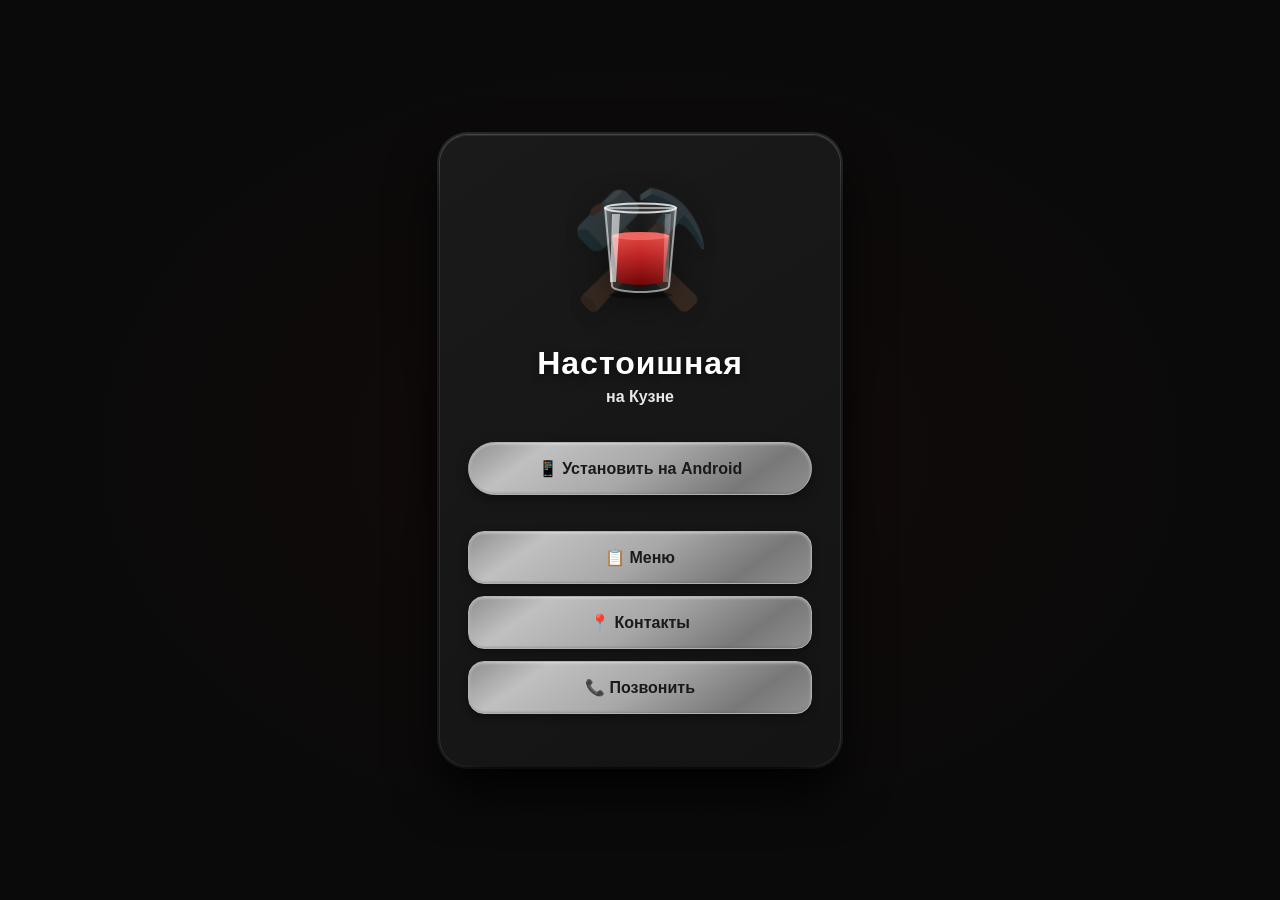
<file: index.html>
<!DOCTYPE html>
<html lang="ru">
<head>
    <meta charset="UTF-8">
    <meta name="viewport" content="width=device-width, initial-scale=1.0">
    <title>Настоишная</title>
    <link rel="manifest" href="manifest.json">
    <meta name="theme-color" content="#696969">
    <meta name="apple-mobile-web-app-capable" content="yes">
    <meta name="apple-mobile-web-app-status-bar-style" content="black-translucent">
    <link rel="apple-touch-icon" href="icons/icon-192.png">
    <meta name="mobile-web-app-capable" content="yes">
    <meta name="application-name" content="Настоишная">
    <link rel="icon" type="image/png" sizes="192x192" href="icons/icon-192.png">
    <style>
        * { margin: 0; padding: 0; box-sizing: border-box; }
        body {
            font-family: -apple-system, BlinkMacSystemFont, 'Segoe UI', sans-serif;
            background: #0a0a0a;
            min-height: 100vh;
            display: flex;
            align-items: center;
            justify-content: center;
            padding: 20px;
            position: relative;
        }
        body::before {
            content: '';
            position: absolute;
            top: 0; left: 0; right: 0; bottom: 0;
            background: radial-gradient(ellipse at center, rgba(139,0,0,0.08) 0%, transparent 70%);
            pointer-events: none;
        }
        .container {
            max-width: 400px;
            width: 100%;
            background: linear-gradient(145deg, #1a1a1a 0%, #141414 100%);
            border-radius: 28px;
            padding: 40px 28px;
            box-shadow: 0 25px 50px rgba(0,0,0,0.9), 0 0 0 1px #505050, 0 0 0 3px #2a2a2a, inset 0 1px 0 rgba(255,255,255,0.08);
            text-align: center;
            position: relative;
            z-index: 1;
        }
        .logo-container {
            position: relative;
            width: 150px;
            height: 150px;
            margin: 0 auto 20px;
            display: flex;
            align-items: center;
            justify-content: center;
        }
        .logo-bg {
            position: absolute;
            font-size: 115px;
            opacity: 0.22;
            color: #808080;
            z-index: 0;
            filter: drop-shadow(0 4px 8px rgba(0,0,0,0.5));
        }
        .shot-glass {
            position: relative;
            z-index: 1;
            filter: drop-shadow(0 10px 18px rgba(0,0,0,0.55));
        }
        h1 { 
            font-size: 32px; 
            font-weight: 800; 
            margin-bottom: 6px; 
            color: #ffffff;
            text-shadow: 0 2px 8px rgba(0,0,0,0.5);
            letter-spacing: 1px;
        }
        .sub { 
            color: #ffffff; 
            font-size: 16px; 
            margin-bottom: 36px; 
            font-weight: 700;
            opacity: 0.9;
        }
        .install-buttons { 
            display: flex; 
            flex-direction: column; 
            gap: 14px; 
            margin-bottom: 36px; 
        }
        .install-btn {
            display: flex; 
            align-items: center; 
            justify-content: center; 
            gap: 10px;
            padding: 16px 24px; 
            border: none; 
            border-radius: 50px;
            font-size: 16px; 
            font-weight: 600; 
            cursor: pointer; 
            transition: all 0.2s ease;
            background: linear-gradient(145deg, #909090 0%, #C0C0C0 20%, #A8A8A8 50%, #787878 80%, #909090 100%);
            color: #1a1a1a;
            border: 1px solid #B0B0B0;
            box-shadow: 0 4px 12px rgba(0,0,0,0.4), inset 0 1px 3px rgba(255,255,255,0.5), inset 0 -1px 2px rgba(0,0,0,0.2);
        }
        .install-btn:active { transform: scale(0.98); }
        .install-btn svg { width: 20px; height: 20px; fill: #1a1a1a; flex-shrink: 0; }
        .nav-btn {
            display: block; 
            padding: 16px 20px; 
            margin-bottom: 12px; 
            border-radius: 16px;
            text-decoration: none; 
            font-size: 16px; 
            font-weight: 600; 
            transition: all 0.2s ease;
            background: linear-gradient(145deg, #909090 0%, #C0C0C0 20%, #A8A8A8 50%, #787878 80%, #909090 100%);
            color: #1a1a1a;
            border: 1px solid #B0B0B0;
            box-shadow: 0 3px 8px rgba(0,0,0,0.4), inset 0 1px 3px rgba(255,255,255,0.5), inset 0 -1px 2px rgba(0,0,0,0.2);
        }
        .nav-btn:active { transform: scale(0.98); }
        .chrome-hint {
            background: rgba(255,255,255,0.08);
            border: 1px solid #505050;
            border-radius: 16px;
            padding: 20px;
            margin-bottom: 36px;
            text-align: center;
            color: #f0f0f0;
        }
        .chrome-hint .hint-title { font-size: 18px; font-weight: 700; margin-bottom: 10px; color: #d4af37; }
        .chrome-hint p { font-size: 14px; line-height: 1.5; margin-bottom: 16px; }
        .chrome-hint strong { color: #d4af37; }
        .copy-btn {
            padding: 12px 24px;
            border: none;
            border-radius: 50px;
            font-size: 15px;
            font-weight: 600;
            cursor: pointer;
            background: linear-gradient(135deg, #d4af37 0%, #b8962e 100%);
            color: #1a1a1a;
        }
        .modal {
            display: none; 
            position: fixed; 
            top: 0; left: 0; 
            width: 100%; height: 100%;
            background: rgba(0,0,0,0.92); 
            backdrop-filter: blur(12px); 
            z-index: 200;
            justify-content: center; 
            align-items: center;
        }
        .modal.show { display: flex; }
        .modal-content {
            background: linear-gradient(145deg, #1a1a1a 0%, #141414 100%); 
            border: 1px solid #505050; 
            border-radius: 24px;
            max-width: 320px; 
            width: 85%; 
            padding: 28px 24px; 
            text-align: center; 
            color: #f0f0f0;
            box-shadow: 0 25px 50px rgba(0,0,0,0.8);
        }
        .modal-content h3 { margin-bottom: 20px; color: #d4af37; font-size: 20px; }
        .step { display: flex; align-items: center; gap: 12px; margin-bottom: 14px; text-align: left; }
        .step-num {
            background: linear-gradient(145deg, #909090 0%, #C0C0C0 50%, #787878 100%);
            color: #1a1a1a; width: 28px; height: 28px; border-radius: 14px;
            display: inline-flex; align-items: center; justify-content: center;
            flex-shrink: 0; font-weight: bold; font-size: 14px; border: 1px solid #B0B0B0;
        }
        .update-banner {
            position: fixed; bottom: 20px; left: 50%; transform: translateX(-50%);
            background: linear-gradient(135deg, #d4af37 0%, #b8962e 100%);
            color: #1a1a1a; padding: 12px 24px; border-radius: 50px; font-weight: 600;
            box-shadow: 0 4px 12px rgba(0,0,0,0.5); cursor: pointer; z-index: 300; display: none;
        }
        .update-banner.show { display: block; }
    </style>
</head>
<body>
    <div class="container">
        <div class="logo-container">
            <div class="logo-bg">⚒️</div>
            <svg class="shot-glass" width="115" height="100" viewBox="0 0 115 100">
                <defs>
                    <linearGradient id="glassWall" x1="0%" y1="0%" x2="100%" y2="0%">
                        <stop offset="0%" stop-color="rgba(255,255,255,0.32)"/>
                        <stop offset="14%" stop-color="rgba(255,255,255,0.07)"/>
                        <stop offset="50%" stop-color="rgba(255,255,255,0.02)"/>
                        <stop offset="86%" stop-color="rgba(255,255,255,0.07)"/>
                        <stop offset="100%" stop-color="rgba(255,255,255,0.28)"/>
                    </linearGradient>
                    <linearGradient id="liquidGrad" x1="0%" y1="0%" x2="0%" y2="100%">
                        <stop offset="0%" stop-color="#E0403A"/>
                        <stop offset="45%" stop-color="#B71C1C"/>
                        <stop offset="100%" stop-color="#6E0000"/>
                    </linearGradient>
                </defs>
                <ellipse cx="57.5" cy="95" rx="32" ry="3.5" fill="rgba(0,0,0,0.35)"/>
                <path d="M29 36 L86 36 L81 80 A23.5 5 0 0 1 34 80 Z" fill="url(#liquidGrad)"/>
                <ellipse cx="57.5" cy="36" rx="28.5" ry="4" fill="#F0605A"/>
                <path d="M22 8 L93 8 L86 86 A28.5 6 0 0 1 29 86 Z" fill="url(#glassWall)" stroke="rgba(255,255,255,0.55)" stroke-width="2"/>
                <path d="M29 14 L37 14 L33 82 L27 82 Z" fill="rgba(255,255,255,0.6)"/>
                <path d="M82 14 L88 14 L85 82 L80 82 Z" fill="rgba(255,255,255,0.25)"/>
                <ellipse cx="57.5" cy="8" rx="35.5" ry="4.5" fill="rgba(255,255,255,0.10)" stroke="rgba(255,255,255,0.8)" stroke-width="2"/>
            </svg>
        </div>
        <h1>Настоишная</h1>
        <div class="sub">на Кузне</div>

        <!-- Баннер для браузеров, отличных от Chrome -->
        <div class="chrome-hint" id="chromeHint" style="display:none;">
    <div class="hint-title">🔵 Вы не в Chrome</div>
    
    <p style="margin-top:16px; font-size:15px; font-weight:600;">Нажмите</p>
    <div style="font-size:24px; margin:4px 0 10px;">⬇️</div>
    
    <button class="copy-btn" id="copyLinkBtn" style="margin-bottom:20px;">📋 Скопировать</button>
    
    <p style="font-size:15px; line-height:1.7; text-align:left; display:inline-block;">
        1. Откройте Chrome<br>
        2. Вставьте ссылку
    </p>
    
    <div style="font-size:24px; margin:10px 0;">⬇️</div>
    
    <button class="copy-btn" id="openChromeBtn">🌐 Открыть Chrome</button>
</div>


        <div class="install-buttons" id="installButtons">
            <button class="install-btn" id="installBtnAndroid">📱 Установить на Android</button>
            <button class="install-btn" id="installBtnIOS">
                <svg viewBox="0 0 384 512" xmlns="http://www.w3.org/2000/svg">
                    <path d="M318.7 268.7c-.2-36.7 16.4-64.4 50-84.8-18.8-26.9-47.2-41.7-84.7-44.6-35.5-2.8-74.3 20.7-88.5 20.7-15 0-49.4-19.7-76.4-19.7C63.3 141.2 4 184.8 4 273.5q0 39.3 14.4 81.2c12.8 36.7 59 126.7 107.2 125.2 25.2-.6 43-17.9 75.8-17.9 31.8 0 48.3 17.9 76.4 17.9 48.6-.7 90.4-82.5 102.6-119.3-65.2-30.7-61.7-90-61.7-91.9zm-56.6-164.2c27.3-32.4 24.8-61.9 24-72.5-24.1 1.4-52 16.4-67.9 34.9-17.5 19.8-27.8 44.3-25.6 71.9 26.1 2 49.9-11.4 69.5-34.3z"/>
                </svg>
                Установить на iPhone
            </button>
        </div>

        <div>
            <a href="https://nastoechnay.ru/#menu" class="nav-btn">📋 Меню</a>
            <a href="https://nastoechnay.ru/#contacts" class="nav-btn">📍 Контакты</a>
            <a href="tel:+79801518374" class="nav-btn">📞 Позвонить</a>
        </div>
    </div>

    <div class="update-banner" id="updateBanner">
        🔄 Доступно обновление. Нажмите для обновления
    </div>

    <!-- Модалка для iOS -->
    <div class="modal" id="iosModal">
        <div class="modal-content">
            <h3> Установить на iPhone</h3>
            <div class="step"><span class="step-num">1</span><span>Нажмите «Поделиться» ⎕</span></div>
            <div class="step"><span class="step-num">2</span><span>Прокрутите вниз → «На экран Домой»</span></div>
            <div class="step"><span class="step-num">3</span><span>Нажмите «Добавить»</span></div>
            <button class="install-btn" style="margin-top: 16px;" onclick="document.getElementById('iosModal').classList.remove('show')">Закрыть</button>
        </div>
    </div>

    

    <script>
        let deferredPrompt = null;
        let newWorker = null;
        const installButtons = document.getElementById('installButtons');
        const installBtnAndroid = document.getElementById('installBtnAndroid');
        const installBtnIOS = document.getElementById('installBtnIOS');
        const iosModal = document.getElementById('iosModal');
        const androidModal = document.getElementById('androidModal');
        const chromeHint = document.getElementById('chromeHint');
        const copyLinkBtn = document.getElementById('copyLinkBtn');
        const updateBanner = document.getElementById('updateBanner');

        const ua = navigator.userAgent;
        const isStandalone = window.matchMedia('(display-mode: standalone)').matches || window.navigator.standalone;
        const isIOS = /iPhone|iPad|iPod/.test(ua);
        const isAndroid = /Android/.test(ua);
        // Chrome = содержит "Chrome" и НЕ содержит другие браузеры
        const isChrome = /Chrome/.test(ua) && !/YaBrowser|OPR|Firefox|SamsungBrowser|Edg/.test(ua);

        if (isStandalone) {
            installButtons.style.display = 'none';
            chromeHint.style.display = 'none';
        } else if (isAndroid && !isChrome) {
            // Любой браузер кроме Chrome на Android — показываем инструкцию
            installButtons.style.display = 'none';
            chromeHint.style.display = 'block';
        } else {
            // Chrome или iOS — показываем кнопки
            if (isIOS) installBtnAndroid.style.display = 'none';
            else installBtnIOS.style.display = 'none';
        }

        // Копирование ссылки в один тап
        copyLinkBtn.addEventListener('click', () => {
            navigator.clipboard.writeText(window.location.href).then(() => {
                copyLinkBtn.textContent = '✅ Скопировано!';
                setTimeout(() => { copyLinkBtn.textContent = '📋 Скопировать ссылку'; }, 2000);
            });
        });
        // Кнопка "Открыть в Chrome" через Android intent
document.getElementById('openChromeBtn').addEventListener('click', () => {
    const url = window.location.href;
    const cleanUrl = url.replace(/^https?:\/\//, '');
    // scheme=https + package=com.android.chrome = открыть именно эту ссылку именно в Хроме
    window.location.href = 'intent://' + cleanUrl + '#Intent;scheme=googlechrome;end';
});
    


        window.addEventListener('beforeinstallprompt', (e) => { 
            deferredPrompt = e; 
        });

        installBtnAndroid.addEventListener('click', async () => {
            if (deferredPrompt) {
                deferredPrompt.prompt();
                const { outcome } = await deferredPrompt.userChoice;
                if (outcome === 'accepted') { 
                    installButtons.style.display = 'none'; 
                    localStorage.setItem('pwa-installed', 'true'); 
                }
                deferredPrompt = null;
            }
        });

        installBtnIOS.addEventListener('click', () => { iosModal.classList.add('show'); });

        window.addEventListener('appinstalled', () => { 
            installButtons.style.display = 'none'; 
            localStorage.setItem('pwa-installed', 'true'); 
            deferredPrompt = null; 
        });

        if ('serviceWorker' in navigator) {
            navigator.serviceWorker.register('sw.js').then(registration => {
                setInterval(() => { registration.update(); }, 60000);
                registration.addEventListener('updatefound', () => {
                    newWorker = registration.installing;
                    newWorker.addEventListener('statechange', () => {
                        if (newWorker.state === 'installed' && navigator.serviceWorker.controller) {
                            updateBanner.classList.add('show');
                        }
                    });
                });
            });
            let refreshing = false;
            navigator.serviceWorker.addEventListener('controllerchange', () => {
                if (refreshing) return;
                refreshing = true;
                window.location.reload();
            });
        }

        updateBanner.addEventListener('click', () => {
            if (newWorker) { newWorker.postMessage({ type: 'SKIP_WAITING' }); }
        });
    </script>
</body>
</html>
</file>
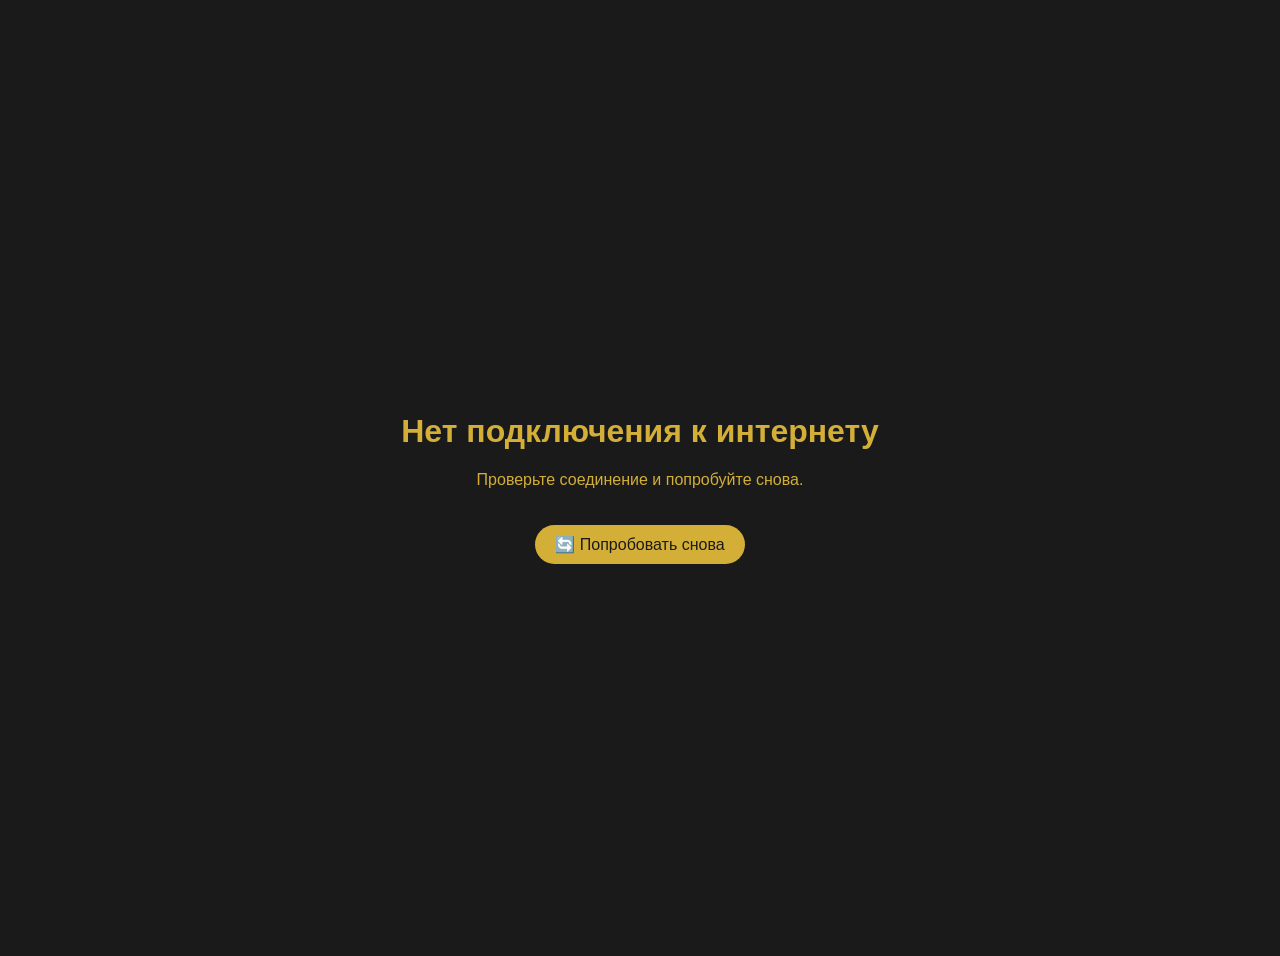
<file: offline.html>
<!DOCTYPE html><html lang="ru"><head><meta charset="UTF-8"><meta name="viewport" content="width=device-width, initial-scale=1.0"><title>Нет подключения</title><style>body{background:#1a1a1a;color:#d4af37;font-family:sans-serif;display:flex;align-items:center;justify-content:center;height:100vh;text-align:center;padding:20px}.btn{display:inline-block;margin-top:20px;padding:10px 20px;background:#d4af37;color:#1a1a1a;text-decoration:none;border-radius:20px}</style></head><body><div><h1>Нет подключения к интернету</h1><p>Проверьте соединение и попробуйте снова.</p><a href="/" class="btn">🔄 Попробовать снова</a></div></body></html>
</file>
